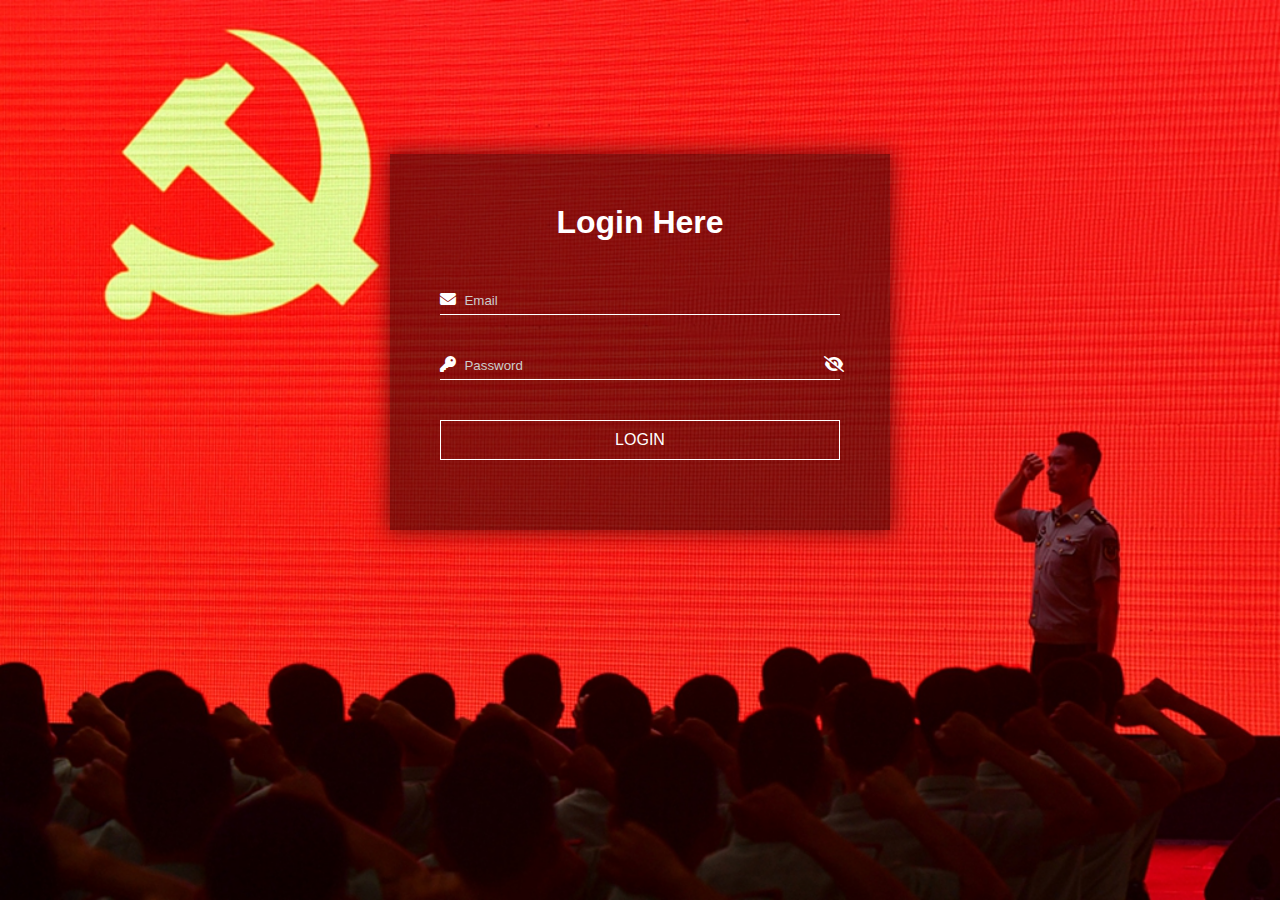
<file: admin.html>
<html>
    <head>
        <title>balls</title>
        <link rel="stylesheet" href="style.css">
        <link rel="stylesheet" href="https://cdnjs.cloudflare.com/ajax/libs/font-awesome/6.2.1/css/all.min.css">
    </head>
    <body>
    <div class="form-box">
        <h1>Login Here</h1>
        <div class="input-box">
            <i class="fa fa-solid fa-envelope"></i>
            <input type="email" placeholder="Email" id="email">
        </div>
        <div class="input-box">
            <i class="fa fa-key"></i>
            <input type="password" placeholder="Password" id="myInput">
            <span class="eye" onclick="myFunction()">
                 <i id="hide1" class="fa fa-eye"></i>
                 <i id="hide2" class="fa fa-eye-slash"></i>
        </span>
        </div>
        <button type="button" class="login-btn" onclick="admin()">LOGIN</button>
    </div>

        <script>
            function myFunction(){
                var x = document.getElementById("myInput");
                var y = document.getElementById("hide1");
                var z = document.getElementById("hide2");

                if(x.type === 'password'){
                    x.type = "text";
                    y.style.display = "block";
                    z.style.display = "none";
                }
                else{
                    x.type = "password";
                    y.style.display = "none";
                    z.style.display = "block";
                }
            }
        </script>

        <script>
            function admin(){
                var email = document.getElementById("email").value;
                var password = document.getElementById("myInput").value;
                if(email== "admin@gmail.com" && password== "admin"){
                    window.location.assign("index.html");
                }
                else{
                    return;
                }
            }
        </script>

    </body>
</html>
</file>
<file: style.css>
*{
    margin: 0;
    padding: 0;
}
body{
    background-image: url(pic-1.jpg);
    background-size: cover;
    background-position: center;
    font-family: sans-serif;
    max-width: 1920px;
    min-width: 480px;
}
.form-box{
    width: 500px;
    background: rgba(0,0,0,0.45);
    margin: 12% auto;
    padding: 50px 0;
    color: #fff;
    box-shadow: 0 0 20px 2px rgba(0,0,0,0.5);
}
h1{
    text-align: center;
    margin-bottom: 40px;
}
.input-box{
    margin: 31px auto;
    width: 80%;
    border-bottom: 1px solid #fff;
    padding-top: 10px;
    padding-bottom: 5px;
}
.input-box input{
    width: 90%;
    border: none;
    outline: none;
    background: transparent;
    color: #fff;
}
::placeholder{
    color: #ccc;
}
.fa{
    margin-right: 4px;
}
.eye{
    position: absolute;
}
#hide1{
    display: none;
}
.login-btn{
    margin: 40px auto 20px;
    width: 80%;
    display: block;
    outline: none;
    padding: 10px 0;
    border: 1px solid #fff;
    cursor: pointer;
    background: transparent;
    color: #fff;
    font-size: 16px;
}
</file>
